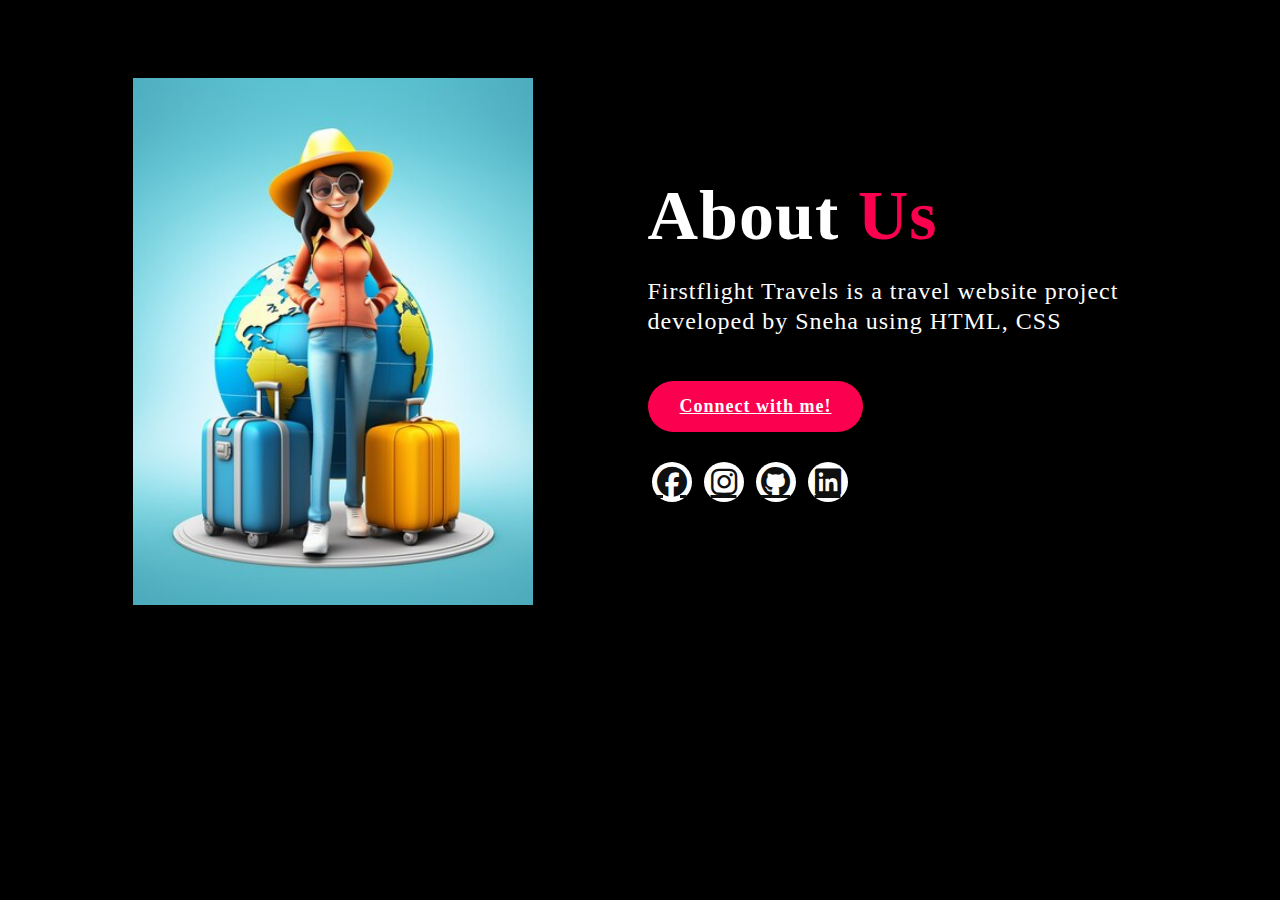
<file: about.html>
</html>
<head>
    <title>About Us</title>
    <link rel="stylesheet" type="text/css" href="style.css">
    <link rel="stylesheet" href="https://cdnjs.cloudflare.com/ajax/libs/font-awesome/6.6.0/css/all.min.css">

</head>
<body>
    <section class="about">
        <div class="main">
         <img src="./images/about.jpg" alt="My Photo">
         <div class="abt-text">
             <h1>About <span>Us</span></h1>
             <p>Firstflight Travels is a travel website project developed by Sneha using HTML, CSS </p>
             <a href="https://in.linkedin.com/" class="connectbtn" target="_blank">Connect with me!</a>

             <div class="connect-section">

                 <div class="social-icons">
                    
                        <a href="https://www.facebook.com/"><i class="fa-brands fa-facebook"></i></a>
                          <a href="https://www.instagram.com/"><i class="fa-brands fa-instagram"></i></a>
                          <a href="https://github.com/"><i class="fa-brands fa-github"></i></a>
                          <a href="https://in.linkedin.com/"><i class="fa-brands fa-linkedin"></i></a>
                     

                 </div>

             </div>
         </div>
         

        </div>
        

 </section>




</body>
</html>
</file>
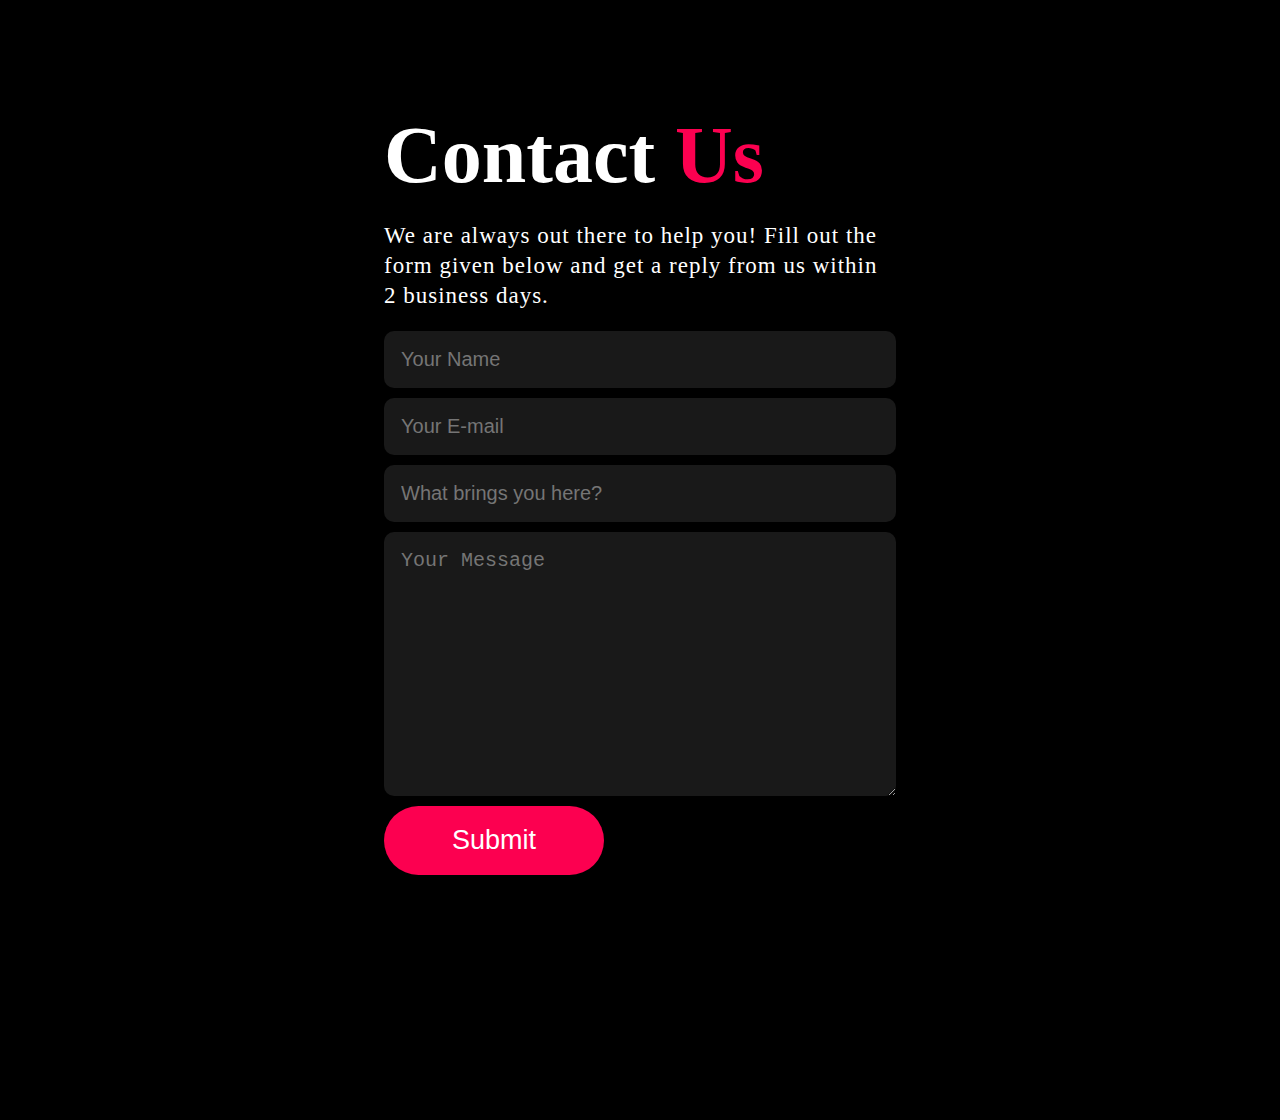
<file: contact.html>
<html lang="en">
<head>
    <title>Contact Us</title>
    <link rel="stylesheet" type="text/css" href="style.css">
</head>
<body>
    <section class="contact">
        <div class="contact-form">
            <h1>Contact <span>Us</span></h1>
            <p>We are always out there to help you! Fill out the form given below and get a reply from us within 2 business days.</p>
        <form action="">
            <input type="text" name="myname" placeholder="Your Name" required>
            <input type="email" name="email" placeholder="Your E-mail" required>
            <input type="text" name="subject" placeholder="What brings you here?" required>
            <textarea name="message" cols="30" rows="10" placeholder="Your Message" required></textarea>
            <input type="submit" value="Submit" class="submit-btn">
        </form>
        </div>
        
    </section>
    

    </body>
    </html>
</file>
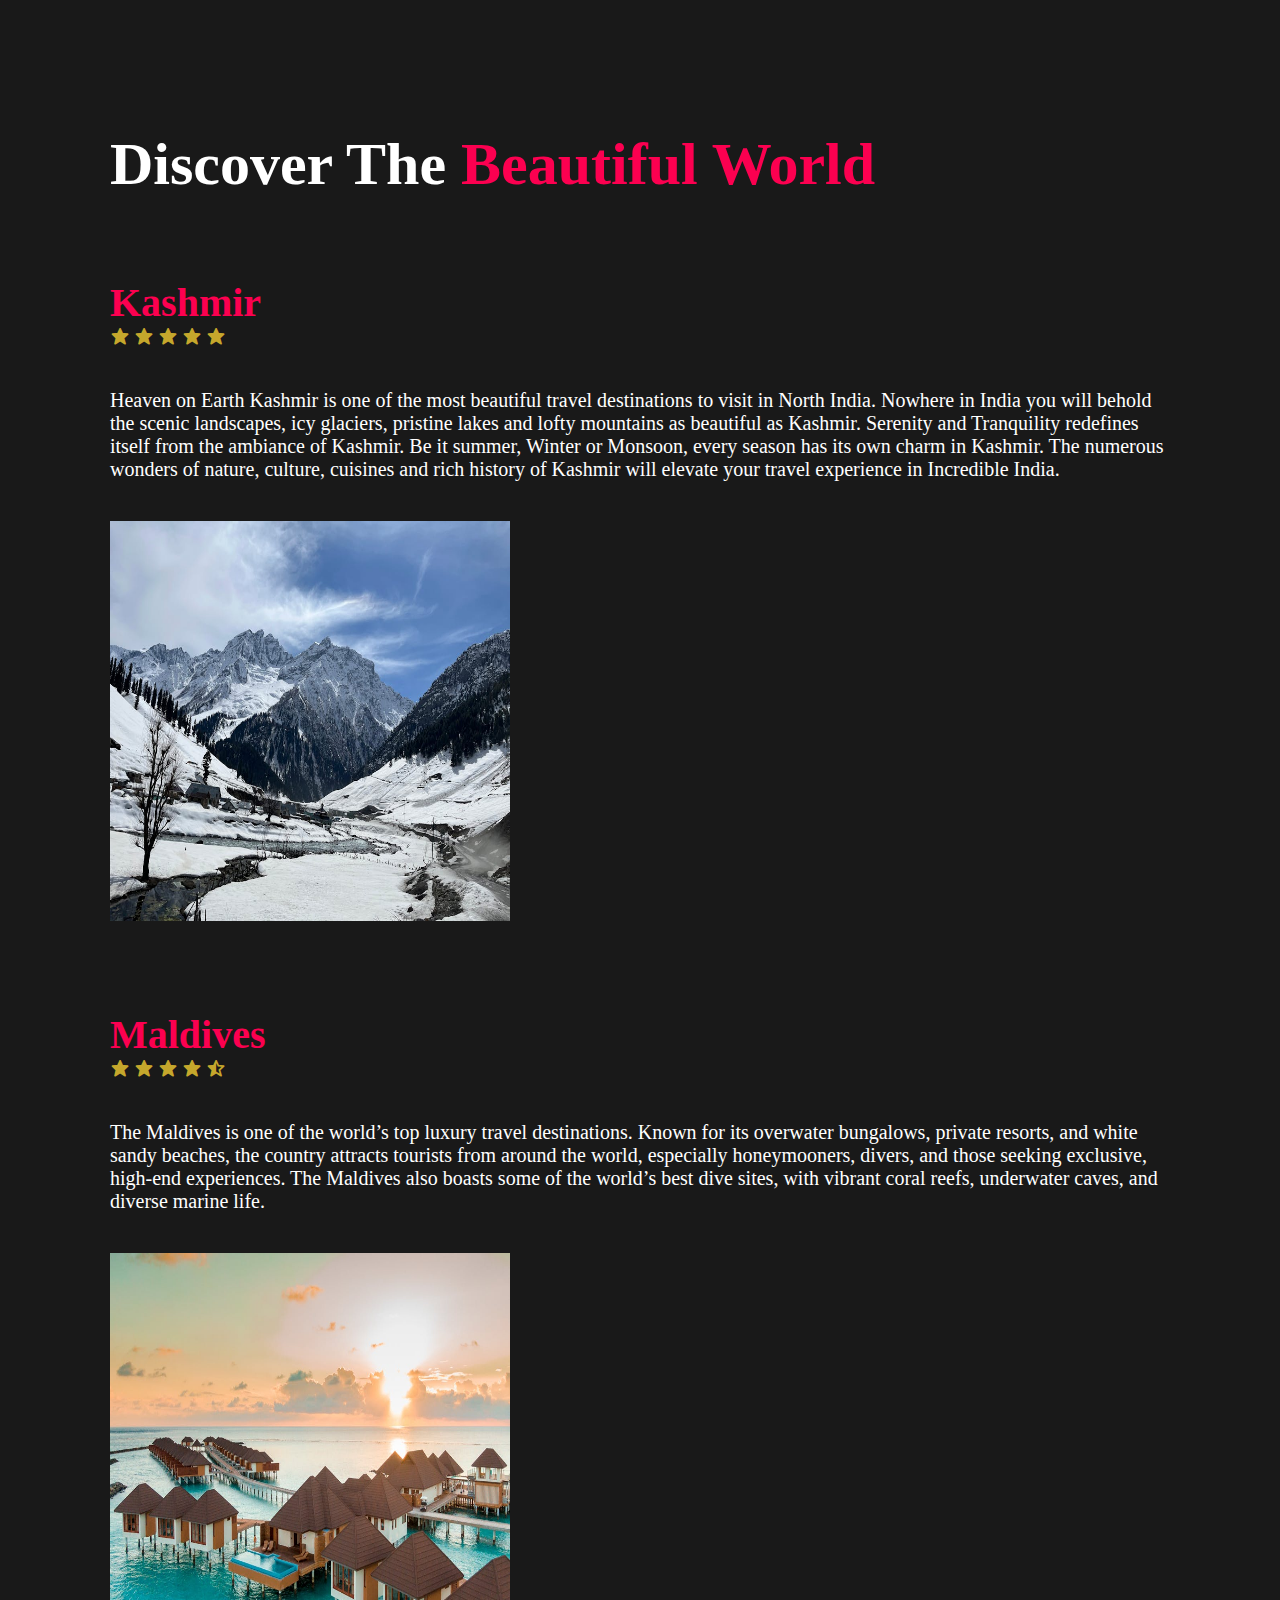
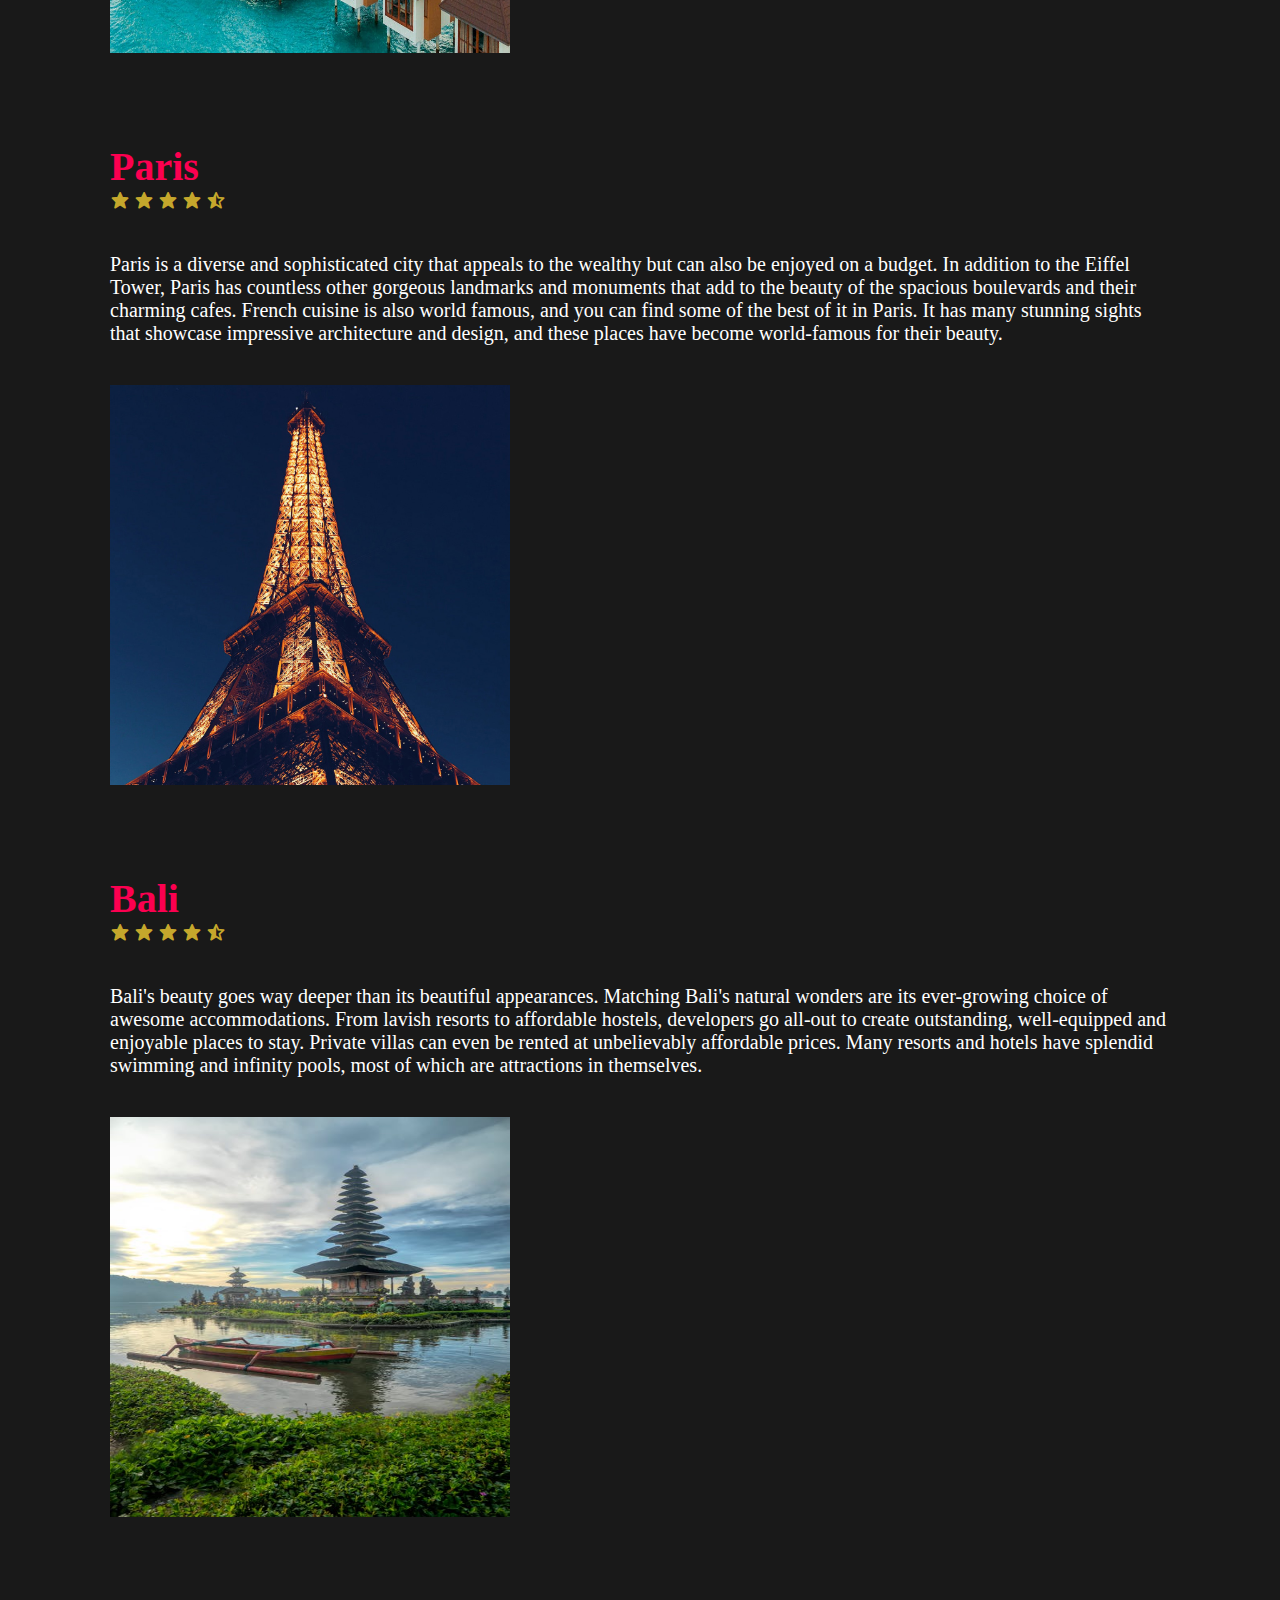
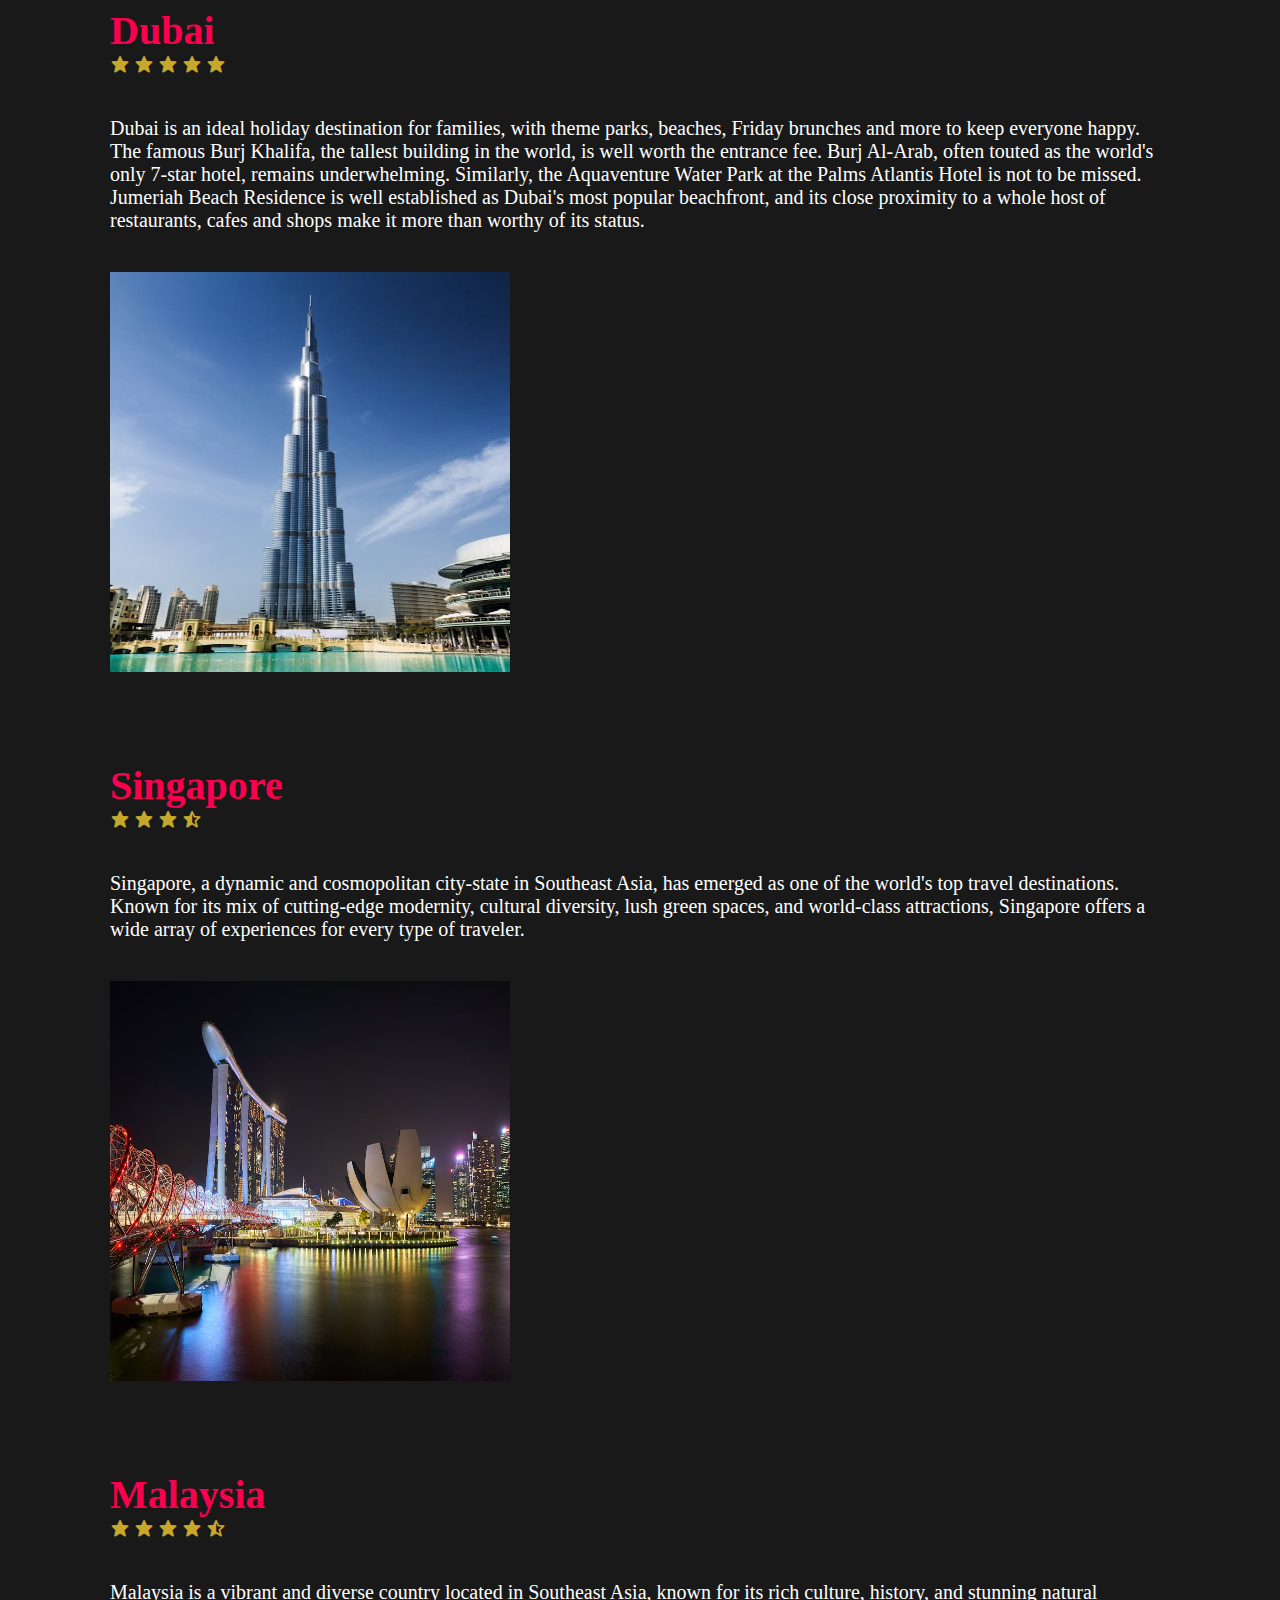
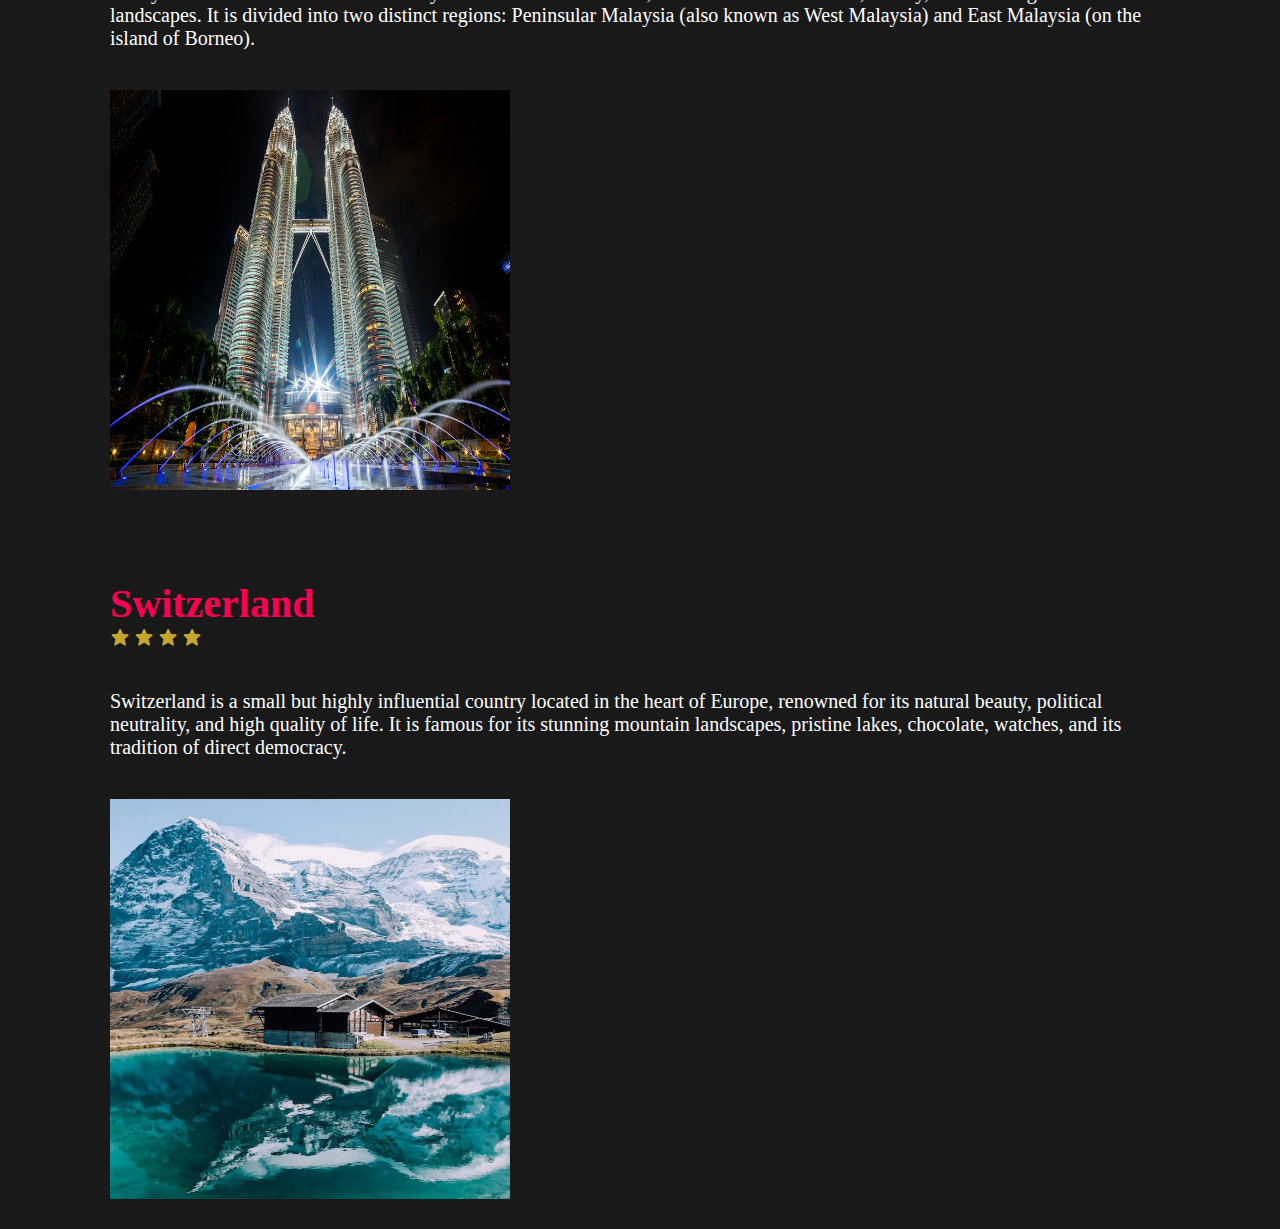
<file: locations.html>
<html lang="en">
<head>
    
    <title>Travel Destinations</title>
 
    <link rel="stylesheet" type="text/css" href="style.css">
   
    <link rel="stylesheet"href="https://unpkg.com/boxicons@latest/css/boxicons.min.css">

    
</head>
<body class="location-body">
<section class="location-section">

    <div class="location-heading">
        <h1>Discover The <span>Beautiful World</span></h1>
    </div>

    <div class="location-detail" id="kashmir">
    <h1>Kashmir</h1>
    <div class="stars">
        <a href="#"><i class='bx bxs-star'></i></a>
        <a href="#"><i class='bx bxs-star'></i></a>
        <a href="#"><i class='bx bxs-star'></i></a>
        <a href="#"><i class='bx bxs-star'></i></a>
        <a href="#"><i class='bx bxs-star'></i></a>
    </div>
    <p>Heaven on Earth Kashmir is one of the most beautiful travel destinations to visit in North India. Nowhere in India you will behold the scenic landscapes, icy glaciers, pristine lakes and lofty mountains as beautiful as Kashmir. Serenity and Tranquility redefines itself from the ambiance of Kashmir. Be it summer, Winter or Monsoon, every season has its own charm in Kashmir. The numerous wonders of nature, culture, cuisines and rich history of Kashmir will elevate your travel experience in Incredible India.</p>
    <div class="location-img">
        <img src="./images/11.jpeg" alt="Kashmir" width="500" height="600">
    </div>
    </div>

    <div class="location-detail" id="Maldives">
    <h1>Maldives</h1>
    <div class="stars">
        <a href="#"><i class='bx bxs-star'></i></a>
        <a href="#"><i class='bx bxs-star'></i></a>
        <a href="#"><i class='bx bxs-star'></i></a>
        <a href="#"><i class='bx bxs-star'></i></a>
        <a href="#"><i class='bx bxs-star-half'></i></a>
    </div>
    <p> 
        The Maldives is one of the world’s top luxury travel destinations. Known for its overwater bungalows, private resorts, and white sandy beaches, the country attracts tourists from around the world, especially honeymooners, divers, and those seeking exclusive, high-end experiences. The Maldives also boasts some of the world’s best dive sites, with vibrant coral reefs, underwater caves, and diverse marine life.</p>
    <div class="location-img">
        <img src="./images/12.jpeg" alt="Maldives" width="500" height="600">
    </div>
    </div>

    <div class="location-detail" id="paris">
    <h1>Paris</h1>
    <div class="stars">
        <a href="#"><i class='bx bxs-star'></i></a>
        <a href="#"><i class='bx bxs-star'></i></a>
        <a href="#"><i class='bx bxs-star'></i></a>
        <a href="#"><i class='bx bxs-star'></i></a>
        <a href="#"><i class='bx bxs-star-half'></i></a>
    </div>
    <p>Paris is a diverse and sophisticated city that appeals to the wealthy but can also be enjoyed on a budget. In addition to the Eiffel Tower, Paris has countless other gorgeous landmarks and monuments that add to the beauty of the spacious boulevards and their charming cafes. French cuisine is also world famous, and you can find some of the best of it in Paris. It has many stunning sights that showcase impressive architecture and design, and these places have become world-famous for their beauty.</p>
    <div class="location-img">
        <img src="./images/13.jpg" alt="Paris" width="500" height="600">
    </div>
    </div>

    <div class="location-detail" id="bali">
    <h1>Bali</h1>
    <div class="stars">
        <a href="#"><i class='bx bxs-star'></i></a>
        <a href="#"><i class='bx bxs-star'></i></a>
        <a href="#"><i class='bx bxs-star'></i></a>
        <a href="#"><i class='bx bxs-star'></i></a>
        <a href="#"><i class='bx bxs-star-half'></i></a>
    </div>
    <p>Bali's beauty goes way deeper than its beautiful appearances. Matching Bali's natural wonders are its ever-growing choice of awesome accommodations. From lavish resorts to affordable hostels, developers go all-out to create outstanding, well-equipped and enjoyable places to stay. Private villas can even be rented at unbelievably affordable prices. Many resorts and hotels have splendid swimming and infinity pools, most of which are attractions in themselves.</p>
    <div class="location-img">
        <img src="./images/14.jpeg" alt="Bali" width="500" height="600">
    </div>
    </div>

    <div class="location-detail" id="dubai">
    <h1>Dubai</h1>
    <div class="stars">
        <a href="#"><i class='bx bxs-star'></i></a>
        <a href="#"><i class='bx bxs-star'></i></a>
        <a href="#"><i class='bx bxs-star'></i></a>
        <a href="#"><i class='bx bxs-star'></i></a>
        <a href="#"><i class='bx bxs-star'></i></a>
    </div>
    <p>Dubai is an ideal holiday destination for families, with theme parks, beaches, Friday brunches and more to keep everyone happy. The famous Burj Khalifa, the tallest building in the world, is well worth the entrance fee. Burj Al-Arab, often touted as the world's only 7-star hotel, remains underwhelming. Similarly, the Aquaventure Water Park at the Palms Atlantis Hotel is not to be missed. Jumeriah Beach Residence is well established as Dubai's most popular beachfront, and its close proximity to a whole host of restaurants, cafes and shops make it more than worthy of its status.</p>
    <div class="location-img">
        <img src="./images/15.jpeg" alt="Dubai" width="500" height="600">
    </div>
    </div>

    <div class="location-detail" id="Singapore">
    <h1>Singapore</h1>
    <div class="stars">
        <a href="#"><i class='bx bxs-star'></i></a>
        <a href="#"><i class='bx bxs-star'></i></a>
        <a href="#"><i class='bx bxs-star'></i></a>
        <a href="#"><i class='bx bxs-star-half'></i></a>
    </div>
    <p>Singapore, a dynamic and cosmopolitan city-state in Southeast Asia, has emerged as one of the world's top travel destinations. Known for its mix of cutting-edge modernity, cultural diversity, lush green spaces, and world-class attractions, Singapore offers a wide array of experiences for every type of traveler. </p>
    <div class="location-img">
        <img src="./images/16.jpeg" alt="Singapore" width="500" height="600">
    </div>
    </div>

    <div class="location-detail" id="Malaysia">
    <h1>Malaysia</h1>
    <div class="stars">
        <a href="#"><i class='bx bxs-star'></i></a>
        <a href="#"><i class='bx bxs-star'></i></a>
        <a href="#"><i class='bx bxs-star'></i></a>
        <a href="#"><i class='bx bxs-star'></i></a>
        <a href="#"><i class='bx bxs-star-half'></i></a>
    </div>
    <p> Malaysia is a vibrant and diverse country located in Southeast Asia, known for its rich culture, history, and stunning natural landscapes. It is divided into two distinct regions: Peninsular Malaysia (also known as West Malaysia) and East Malaysia (on the island of Borneo).</p>
    <div class="location-img">
        <img src="./images/17.jpeg" alt="Malaysia" width="500" height="600">
    </div>
    </div>

    <div class="location-detail" id="Switzerland">
    <h1>Switzerland</h1>
    <div class="stars">
        <a href="#"><i class='bx bxs-star'></i></a>
        <a href="#"><i class='bx bxs-star'></i></a>
        <a href="#"><i class='bx bxs-star'></i></a>
        <a href="#"><i class='bx bxs-star'></i></a>
    </div>
    <p> Switzerland is a small but highly influential country located in the heart of Europe, renowned for its natural beauty, political neutrality, and high quality of life. It is famous for its stunning mountain landscapes, pristine lakes, chocolate, watches, and its tradition of direct democracy.</p>
    <div class="location-img">
        <img src="./images/18.jpeg" alt="Switzerland" width="500" height="600">
    </div>
    </div>

    </section>
    </body>
    </html>
</file>
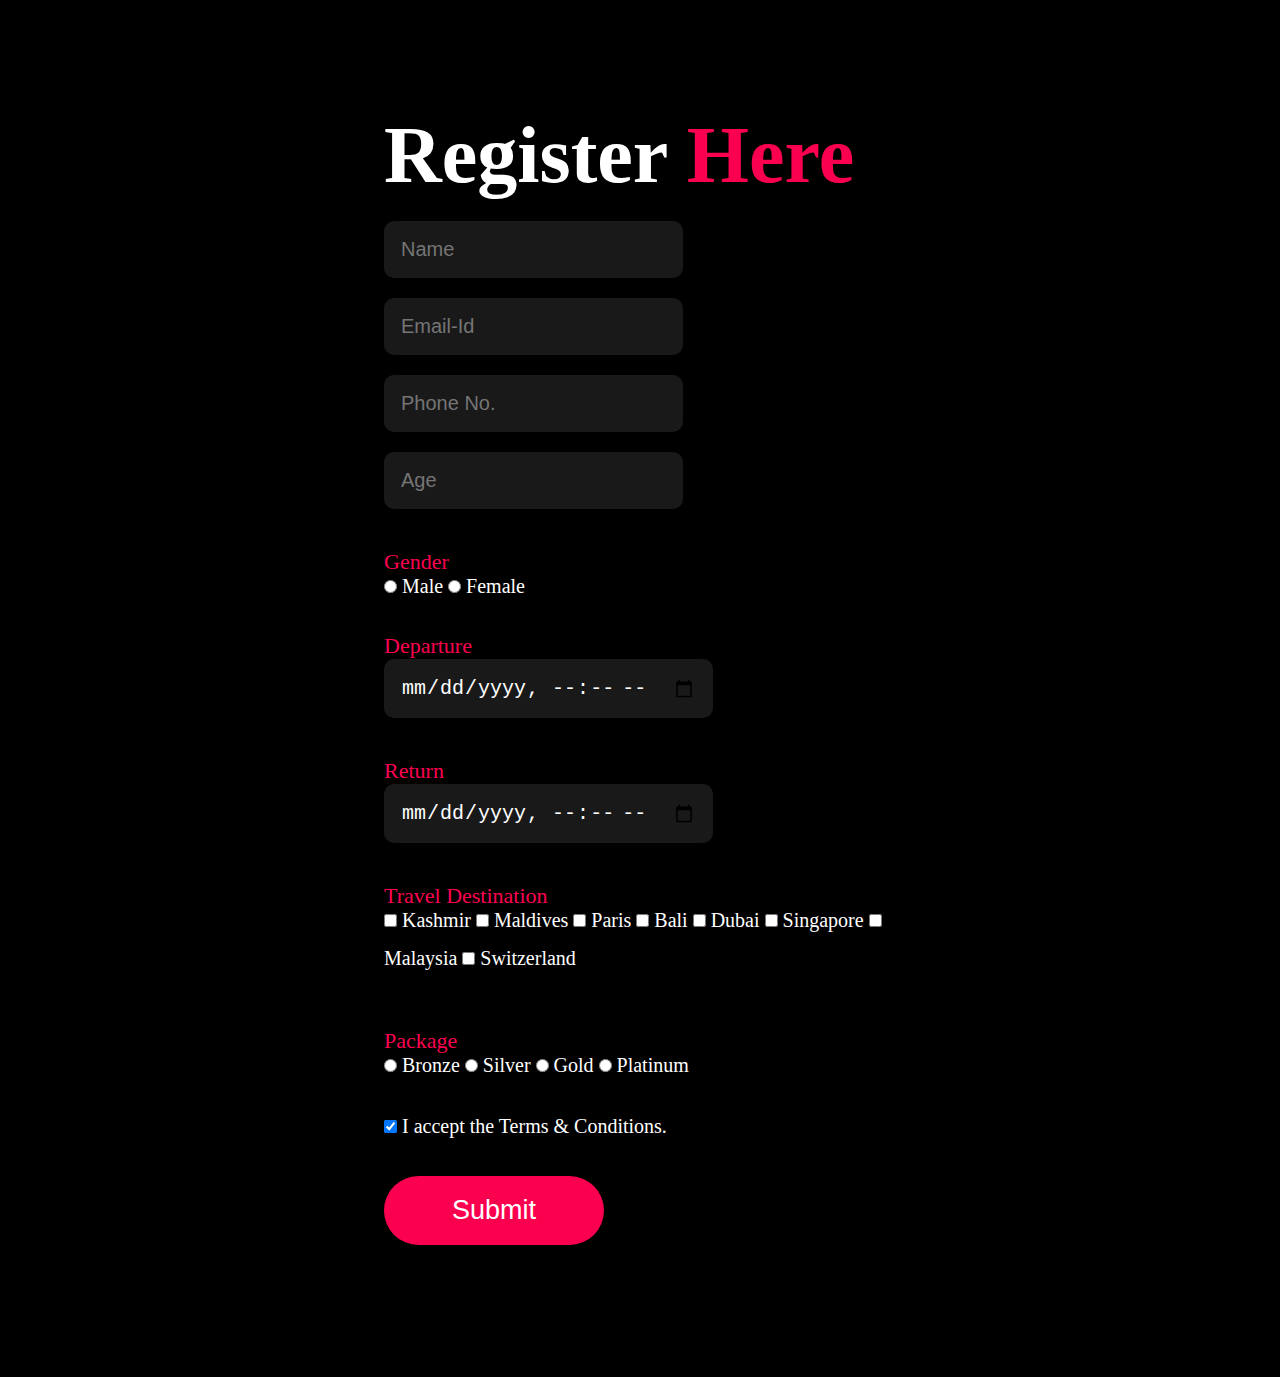
<file: register.html>
<!DOCTYPE html>
<html lang="en">
<head>
    <title>Register Here</title>
    <link rel="stylesheet" type="text/css" href="style.css">
</head>
<body>
    <section class="registration">
        <div class="register-form">
    
            <h1>Register <span>Here</span></h1>
            <form>
                
            <input type="text" name="myname1" placeholder="Name" id="name" required>
            <input type="email" name="myemail" placeholder="Email-Id" id="" required>
            <input type="tel" name="myphone" placeholder="Phone No." id="phonenum" required>
            <input type="number" name="myage" placeholder="Age" id="" required>

            <h4>Gender</h4>
            <input type="radio" name="mygender" id="" required> Male 
            <input type="radio" name="mygender" id=""> Female

            <h4>Departure</h4>
            <input type="datetime-local" name="departuredate" id="" required>
            <h4>Return</h4>
            <input type="datetime-local" name="returndate" id="" required>

            <h4>Travel Destination</h4>
            <input type="checkbox" name="td" id=""> Kashmir
            <input type="checkbox" name="td" id=""> Maldives 
            <input type="checkbox" name="td" id=""> Paris 
            <input type="checkbox" name="td" id=""> Bali 
            <input type="checkbox" name="td" id=""> Dubai 
            <input type="checkbox" name="td" id=""> Singapore 
            <input type="checkbox" name="td" id=""> Malaysia 
            <input type="checkbox" name="td" id=""> Switzerland
            <br> <br>

            <h4>Package</h4>
            <input type="radio" name="locations" id="loc1" required> Bronze 
            <input type="radio" name="locations" id="loc1"> Silver 
            <input type="radio" name="locations" id="loc1"> Gold 
            <input type="radio" name="locations" id="loc1"> Platinum 
            <br> <br> 

            <input type="checkbox" name="t&c" id="" checked required> I accept the Terms & Conditions.
            <br> <br> 
            <input type="submit" value="Submit" class="submitbtn">

        </form>
        </div>
    </section>
</body>
</html>
</file>
<file: style.css>
*{
    
    margin: 0;
    padding: 0;
    scroll-behavior: smooth;
}



.navbar {
    list-style-type: none;
    margin: 0;
    padding: 0;
    background-color: #ff7f50 ;
    text-align: right;
}

.navbar li {
    display: inline-block; 
    margin: 0 15px; 
}

.navbar a {
    color: white;
    text-decoration: none;
    padding: 14px 20px;
    display: inline-block; 
    font-family: "Times New Roman", Times, serif;
    font-size: 1.5em;
    text-align: center;
}

.navbar a:hover {
    background-color: #575757;
    border-radius: 5px; 
}

li a {
    display: block;
    color: black;
    padding: 14px 16px;
    text-decoration: none;
  }

  

   
.vacation{
    position: relative;
    height: 700px;
    overflow: hidden;
}
.vacation-image img{
    position: absolute;
    top: 0;
    left: 0;
    width: 100%;
    height: 100%;
    object-fit: cover;
    z-index: -1;
}
.vacation-content{
    position: absolute;
    top: 20%;
    left: 40%;
    transform: translate(-30%,-30%);
    text-align: center;
    color:black;
}
.vacation-content h1{
    font-family: "Times New Roman";
    font-size: 4rem;
}
.vacation-content p{
    font-family: "Times New Roman";
    font-size: 1.8rem;
    margin-top: -20px;
    margin-bottom: 10px;
}
.vacation-button{
    display: inline-block;
    text-decoration: none;
    color: #e0d8d8;
    background-color: #ff7f50;
    padding: 12px 30px;
    border-radius: 50px;
    font-family: "Times New Roman";
    font-size: 1.6rem;
    transition: all ease 0.3s;
}
.vacation-button:hover{
    background-color: #333;
}

@media (max-width: 1177px) {
    .vacation-content h1{
        line-height: 0.7;
    }
    .vacation-content p{
        margin-top: 0;
        line-height: 0.8;
    }
   
}
@media (max-width: 768px) {
    .vacation-content h1{
        margin-bottom: 5px;
    }
    
}
@media (max-width:603px){
    .vacation-content h1{
        font-size: 2rem;
    }
    .vacation-content p{
        font-size: 1.5rem;
    }
}
@media (max-width:430px){
    
    .vacation-content h1{
        font-size: 1.3rem;
    }
    .vacation-content p{
        font-size: 1rem;
    }
    .vacation-button{
        padding: 6px 22px;
        font-size: 16px;
    }
}

/* Locations */

.location-content{
    display: flex;
    justify-content: space-around;
    flex-wrap: wrap;
}

.col-content{
    position: relative;
    filter:brightness(95%);
    transition: all 0.3s cubic-bezier(0.445,0.05,0.55,0.95);

}

.col-content img{
    margin-bottom: 40px;
    height: 400px;
    width: 400px;
    border-radius: 27px;
 
    
}

.col-content h5{
    position: absolute;
    font-size: 35px;
    color: white;
    font-weight: 500;
    left: 10px;
    bottom: 60px;
    cursor: pointer;
}

.col-content p{
    position: absolute;
    font-size: 40px;
    color: white;
    left: 20px;
    bottom: 80px;
    cursor: pointer;
}

.col-content:hover{
    filter: brightness(120%);
    transform: scale(1.03);
    cursor: pointer;
}

.location-body{
    background-color: #191919;
    color: white;
}


.location-section{
    padding: 110px;
    height: 100%;
    min-height: 100vh;
}

.location-heading h1{
    margin-top: 20px;
    font-size: 60px;
    margin-bottom: 20px;
}

.location-heading h1 span{
    color: #fc0050;
}

.location-detail h1{
    padding-top: 60px;
    color: #fc0050;
    font-size: 40px;
}

.location-detail p{
    font-size: 20px;
    margin-top: 40px;
    margin-bottom: 10px;
}

.location-img img{
    height: 400px;
    width: 400px;
    margin-top: 30px;
    margin-bottom: 30px;
}

.stars i{
    font-size: 20px;
    color: rgb(197, 167, 44);
}







/* Packages */

.package-title{
    text-align: center;
}

.package-title h2{
    font-size: 40px;
    font-weight: 650;
    padding-top: 75px;
    padding-bottom: 10px;
    line-height: 2;
}

.package-content{
    display: flex;
    justify-content: space-around;
    flex-wrap: wrap;
}

.image{
    position: relative;
    transition: all 0.3s cubic-bezier(0.445,0.05,0.55,0.95);
    cursor: pointer;
    filter: brightness(95%);
}

.image img{
    width: 100%;
    height: 500px;
    border-radius: 30px;
}

.image h3{
    color: white;
    position: absolute;
    font-size: 30px;
    font-weight: 600;
    text-align: center;
    top: 10px;
    right: 20px;
}

.dest-content{
    display: flex;
    flex-wrap: wrap;
    justify-content: space-between;
    align-items: center;
    padding-top: 15px;
    margin-bottom: 50px;
}

.location h4{
    font-size: 25px;
    letter-spacing: 1px;
    font-weight: 600;
    margin-bottom: 2px;
}

.pac-details li{
    font-size: 19px;
    color: #4c4c4c;
    margin-left: 15px;
    margin-bottom: 2px;
    list-style-type: disc;
}

.image:hover{
    filter: brightness(120%);
    transform: scale(1.03);
}


/* Footer */

.footer{
    margin-top: 80px;
    background-color:  #f1c08f ;
}


.footer-content{
    display: flex;
    flex-wrap: wrap;
    justify-content: space-around;
    
}

.footlinks h4{
    margin-top: 30px;
    font-size: 30px;
    font-weight: 600;
    color: black;
    margin-bottom: 30px;
    position: relative;
}




.footlinks ul li{
    margin-bottom: 15px;
}

.footlinks ul li a{
    font-size: 20px;
    color: black;
    display: block;
    transition: ease 0.30s;
}


.social a{
    font-size: 25px;
    margin: 4px;
    height: 40px;
    width: 40px;
    color: rgb(21, 74, 74);
    background-color: white;
    display: inline-flex;
    justify-content: center;
    align-items: center;
    border-radius: 20px;
    transition: ease 0.30s;
}

.social a:hover{
    transform: scale(1.2);
}

.end{
    text-align: center;
    padding-top: 60px;
    padding-bottom: 12px;
}


/* About Us */

.aboutbody{
    background-color: #191919;
}

.about{
    width: 100%;
    padding: 78px 0px;
}

.about img{
    height: auto;
    width: 400px;
}

.abt-text{
    width: 500px;
}

.abt-text h1{
    font-size: 70px;
    color: white;
    margin-bottom: 20px;
    letter-spacing: 1px;
}

.abt-text h1 span{
    color: #fc0050;
    letter-spacing: 1px;
}

.abt-text p{
    color: white;
    font-size: 24px;
    margin-bottom: 45px;
    line-height: 30px;
    letter-spacing: 1px;
}

.main{
    width: 1130px;
    max-width: 95%;
    margin: 0 auto;
    display: flex;
    align-items: center;
    justify-content: space-around;
}

.connectbtn{
    display: inline-block;
    background-color: #fc0050;
    font-size: 18px;
    color: white;
    font-weight: bold;
    padding: 13px 30px;
    border-radius: 30px;
    transition: ease 0.4s;
    border: 2px solid transparent;
    letter-spacing: 1px;
}

.connectbtn:hover{
    background-color: transparent;
    border: 2px solid #fc0050;
    transform: scale(1.1);
}

.connect-section{
    margin-top: 26px;
}


.social-icons a{
    height: 40px;
    width: 40px;
    margin: 4px;
    font-size: 30px;
    color: #101010;
    background-color: white;
    border-radius: 20px;
    display: inline-flex;
    justify-content: center;
    align-items: center;
    transition: ease 0.30s;

}

.social-icons a:hover{
    transform: scale(1.2);
}


/* Contact Us */

body{
    background-color: black;
    background-repeat: no-repeat;
    background-size: cover;
    
}

.contact{
    padding: 110px 30%;
    height: 100%;
    min-height: 100vh;
}

.contact-form h1{
    font-size: 80px;
    color: white;
    margin-bottom: 20px;
}

.contact-form h1 span{
    color:#fc0050;
}

.contact-form p{
    color: white;
    line-height: 30px;
    letter-spacing: 1px;
    font-size: 23px;
    margin-bottom: 20px;
}


.contact-form form input,form textarea{
    width: 100%;
    padding: 17px;
    border: none;
    outline: none;
    background-color: #191919;
    font-size: 20px;
    color: white;
    margin-bottom: 10px;
    border-radius: 10px;
}

.contact-form form .submit-btn{
    display: inline-block;
    background-color: #fc0050;
    font-size: 27px;
    font-weight: 600px;
    border: 2px solid transparent;
    border-radius: 40px;
    width: 220px;
    cursor: pointer;
    transition: ease 0.30s;

}

.contact-form form .submit-btn:hover{
    border: 2px solid white;
    background-color: transparent;
    transform: scale(1.1);

}


/* Registration Form */

.register-body{
    background-color: #101010;
    background-repeat: no-repeat;
    background-size: cover;

}


.registration{
    padding: 110px 30%;
    height: 100%;
    min-height: 100vh;
}

.register-form h1{
    font-size: 80px;
    color: white;
    margin-bottom: 20px;
}
.register-form h1 span{
    color: #fc0050;
}

.register-form{
    color: white;
    font-size: 20px;
}

.register-form form input{
    color: white;
    padding: 17px;
    background-color: #191919;
    font-size: 20px;
    outline: none;
    border: none;
    border-radius: 10px;
    margin-bottom: 20px;
    
}
.register-form h4{
    font-size: 22px;
    font-weight: 500;
    margin-top: 20px;
    color: #fc0050;
}


.register-form form .submitbtn{
    display: inline-block;
    background-color: #fc0050;
    font-size: 27px;
    font-weight: 600px;
    border: 2px solid transparent;
    border-radius: 60px;
    width: 220px;
    cursor: pointer;
    transition: ease 0.30s;
}

.register-form form .submitbtn:hover{
    border: 2px solid #fc0050;
    background-color: transparent;
    transform: scale(1.1);
}
</file>
